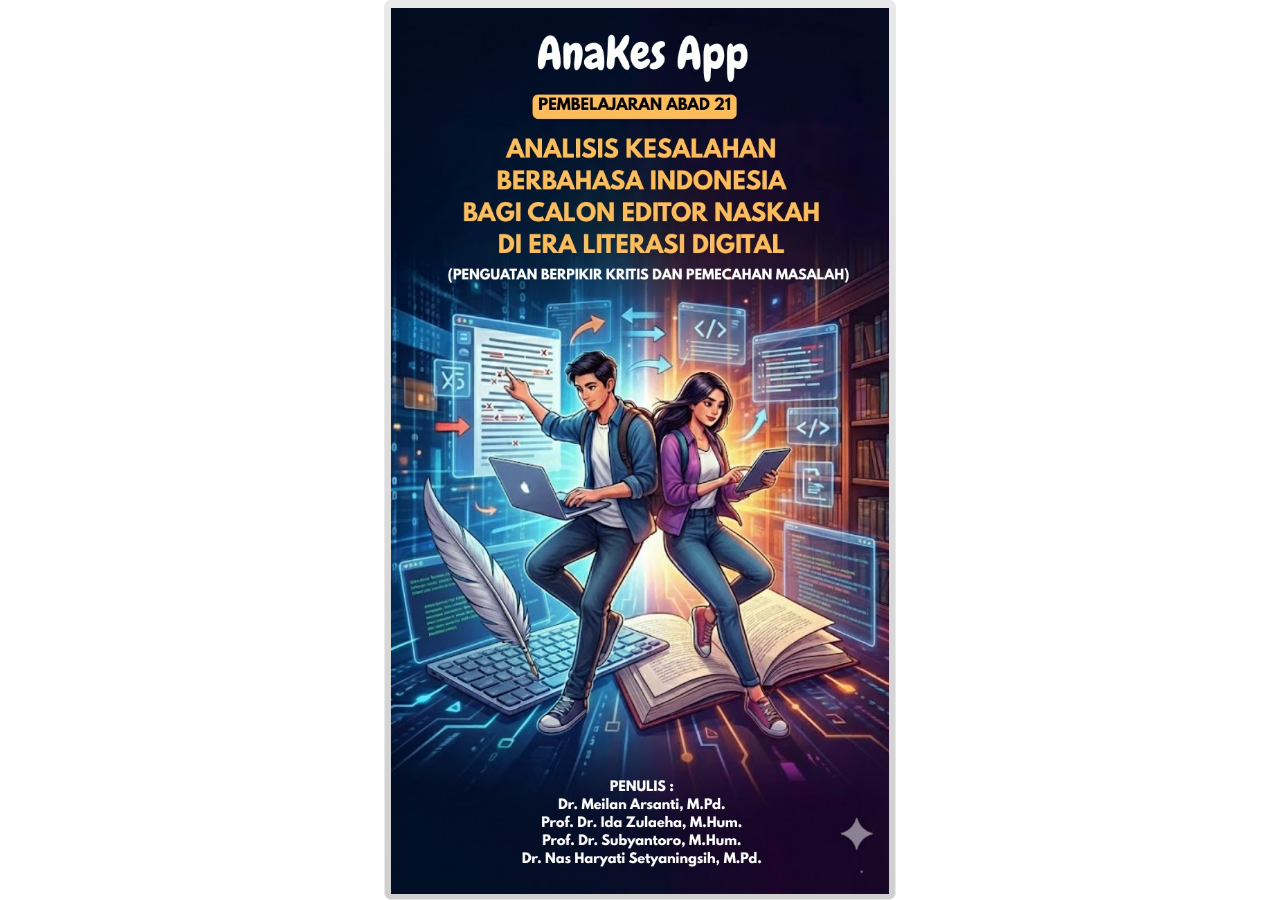
<file: index.html>
<!DOCTYPE html>
<html lang="en-US">
<head>
  <meta charset="utf-8">
  <!-- Created using Storyline 3 - http://www.articulate.com  -->
  <!-- version: 3.10.22406.0 -->
  <title>ANAKES APP</title>
  <meta http-equiv="x-ua-compatible" content="IE=edge" />
  <meta name="viewport" content="width=device-width, initial-scale=1.0, user-scalable=no, shrink-to-fit=no, minimal-ui" />
  <meta name="apple-mobile-web-app-capable" content="yes" />
  <style>
    html, body { height: 100%; padding: 0; margin: 0 }
    #app { height: 100%; width: 100%; }
  </style>
  
  <script>window.THREE = { };</script>
</head>
<body style="background: #FFFFFF" class="cs-HTML theme-classic">
  <!-- 360 -->
  <script>!function(e){function n(e,i){return e.test(i)}function i(e){var i=e||navigator.userAgent,o=i.split("[FBAN");if(void 0!==o[1]&&(i=o[0]),this.apple={phone:n(t,i),ipod:n(d,i),tablet:!n(t,i)&&n(s,i),device:n(t,i)||n(d,i)||n(s,i)},this.amazon={phone:n(h,i),tablet:!n(h,i)&&n(a,i),device:n(h,i)||n(a,i)},this.android={phone:n(h,i)||n(b,i),tablet:!n(h,i)&&!n(b,i)&&(n(a,i)||n(r,i)),device:n(h,i)||n(a,i)||n(b,i)||n(r,i)},this.windows={phone:n(l,i),tablet:n(p,i),device:n(l,i)||n(p,i)},this.other={blackberry:n(f,i),blackberry10:n(u,i),opera:n(c,i),firefox:n(A,i),chrome:n(w,i),device:n(f,i)||n(u,i)||n(c,i)||n(A,i)||n(w,i)},this.seven_inch=n(v,i),this.any=this.apple.device||this.android.device||this.windows.device||this.other.device||this.seven_inch,this.phone=this.apple.phone||this.android.phone||this.windows.phone,this.tablet=this.apple.tablet||this.android.tablet||this.windows.tablet,"undefined"==typeof window)return this}function o(){var e=new i;return e.Class=i,e}var t=/iPhone/i,d=/iPod/i,s=/iPad/i,b=/(?=.*\bAndroid\b)(?=.*\bMobile\b)/i,r=/Android/i,h=/(?=.*\bAndroid\b)(?=.*\bSD4930UR\b)/i,a=/(?=.*\bAndroid\b)(?=.*\b(?:KFOT|KFTT|KFJWI|KFJWA|KFSOWI|KFTHWI|KFTHWA|KFAPWI|KFAPWA|KFARWI|KFASWI|KFSAWI|KFSAWA)\b)/i,l=/IEMobile/i,p=/(?=.*\bWindows\b)(?=.*\bARM\b)/i,f=/BlackBerry/i,u=/BB10/i,c=/Opera Mini/i,w=/(CriOS|Chrome)(?=.*\bMobile\b)/i,A=/(?=.*\bFirefox\b)(?=.*\bMobile\b)/i,v=new RegExp("(?:Nexus 7|BNTV250|Kindle Fire|Silk|GT-P1000)","i");"undefined"!=typeof module&&module.exports&&"undefined"==typeof window?module.exports=i:"undefined"!=typeof module&&module.exports&&"undefined"!=typeof window?module.exports=o():"function"==typeof define&&define.amd?define("isMobile",[],e.isMobile=o()):e.isMobile=o()}(this);
    window.isMobile.apple.tablet = window.isMobile.apple.tablet ||
      (navigator.platform === 'MacIntel' && navigator.maxTouchPoints > 1);
    window.isMobile.apple.device = window.isMobile.apple.device || window.isMobile.apple.tablet;
    window.isMobile.tablet = window.isMobile.tablet || window.isMobile.apple.tablet;
    window.isMobile.any = window.isMobile.any || window.isMobile.apple.tablet;
  </script>

  <div id="focus-sink" aria-hidden="true" tabIndex=-1"></div>

  <div id="preso"></div>
  <script>
    window.DS = {};
    window.globals = {
      DATA_PATH_BASE: '',
      HAS_FRAME: true,
      HAS_SLIDE: true,

      lmsPresent: false,
      tinCanPresent: false,
      cmi5Present: false,
      aoSupport: false,
      scale: 'show all',
      captureRc: false,
      browserSize: 'optimal',
      bgColor: '#FFFFFF',
      features: '',
      themeName: 'classic',
      preloaderColor: '#FFFFFF',
      suppressAnalytics: false,
      productChannel: 'perpetual',
      publishSource: 'storyline',
      aid: '',
      cid: 'b4700578-c6f2-47dc-aff6-4ce6037fb4a2',
      playerVersion: '3.10.22406.0',
      maxIosVideoElements: 5,

      
      parseParams: function(qs) {
        if (window.globals.parsedParams != null) {
          return window.globals.parsedParams;
        }
        qs = (qs || window.location.search.substr(1)).split('+').join(' ');
        var params = {},
            tokens,
            re = /[?&]?([^=]+)=([^&]*)/g;

        while (tokens = re.exec(qs)) {
          params[decodeURIComponent(tokens[1]).trim()] =
            decodeURIComponent(tokens[2]).trim();
        }
        window.globals.parsedParams = params;
        return params;
      }

    };

    (function() {

      var classTypes = [ 'desktop', 'mobile', 'phone', 'tablet' ];

      var addDeviceClasses = function(prefix, testObj) {
        var curr, i;
        for (i = 0; i < classTypes.length; i++) {
          curr = classTypes[i];
          if (testObj[curr]) {
            document.body.classList.add(prefix + curr);
          }
        }
      };

      var params = window.globals.parseParams(),
          isDevicePreview = params.devicepreview === '1',
          isPhoneOverride = params.deviceType === 'phone' || (isDevicePreview && params.phone == '1'),
          isTabletOverride = (params.deviceType === 'tablet' || isDevicePreview) && !isPhoneOverride,
          isMobileOverride = isPhoneOverride || isTabletOverride;

      var deviceView = {
        desktop: !window.isMobile.any && !isMobileOverride,
        mobile: window.isMobile.any || isMobileOverride,
        phone: isPhoneOverride || (window.isMobile.phone && !isTabletOverride),
        tablet: isTabletOverride || window.isMobile.tablet
      };

      window.globals.deviceView = deviceView;
      window.isMobile.desktop = !window.isMobile.any;
      window.isMobile.mobile = window.isMobile.any;

      addDeviceClasses('view-', deviceView);

    })();
  </script>
  
  <script src='story_content/user.js' type=text/javascript></script>
  <div class="slide-loader"></div>

  <script type="text/javascript">
    if (window.globals.deviceView.isMobile) { var doc = document, loader = doc.body.querySelector('.slide-loader'); [ 1, 2, 3 ].forEach(function(n) { var d = doc.createElement('div'); d.style.backgroundColor = window.globals.preloaderColor; d.classList.add('mobile-loader-dot'); d.classList.add('dot' + n); loader.appendChild(d); }); }
  </script>

  <div class="mobile-load-title-overlay" style="display: none">
    <div class="mobile-load-title">ANAKES APP</div>
  </div>

  <div class="mobile-chrome-warning"></div>

  <script>
    
    if (window.autoSpider && window.vInterfaceObject) {
      document.querySelector('.mobile-load-title-overlay').style.display = 'none';
    }
  </script>

  

  <link rel="stylesheet" href="html5/data/css/output.min.css" data-noprefix />
</body>
<script src="html5/lib/scripts/ds-bootstrap.min.js"></script>
</html>
</file>
<file: html5/data/css/output.min.css>
@font-face {
  font-family: 'Open SansBold CharsBold901F43E7';
  src: url('[data-uri]');
  font-style: normal;
  font-weight: normal;
}
@font-face {
  font-family: 'Open Sans Charset1_ 5WVB67D05EC';
  src: url('[data-uri]');
  font-style: normal;
  font-weight: normal;
}
@font-face {
  font-family: 'Eras Bold ITC CharsBold7C2D51DA';
  src: url('[data-uri]');
  font-style: normal;
  font-weight: normal;
}
@font-face {
  font-family: 'Comic Sans MSBold CBold9717D850';
  src: url('[data-uri]');
  font-style: normal;
  font-weight: normal;
}
@font-face {
  font-family: 'Open SansBold CharsBoldE47A47C6';
  src: url('[data-uri]');
  font-style: normal;
  font-weight: normal;
}
.cs-npnxnanbnsnfns00000000001 .cs-infopanel  {
  box-shadow: 0 1px 0 rgba(184, 184, 184, 1);
  background: rgba(255, 255, 255, 1);
}
.cs-npnxnanbnsnfns00000000001 .cs-infopanel .cs-link {
  color: rgba(124, 34, 128, 1);
}
.cs-npnxnanbnsnfns00000000001 .cs-infopanel .cs-link:hover {
  color: rgba(0, 0, 238, 1);
}
.cs-npnxnanbnsnfns00000000001 .cs-infopanel .cs-name {
  color: rgba(68, 68, 68, 1);
}
.cs-npnxnanbnsnfns00000000001 .cs-infopanel .cs-title {
  color: rgba(153, 153, 153, 1);
}
.cs-npnxnanbnsnfns00000000001 .cs-infopanelpopup  {
  box-shadow: 0 1px 0 rgba(184, 184, 184, 1);
  background: linear-gradient(180deg, rgba(233, 233, 233, 1) 0%, rgba(207, 207, 207, 1) 100%);
}
.cs-npnxnanbnsnfns00000000001 .cs-infopanelpopup .cs-link {
  color: rgba(124, 34, 128, 1);
}
.cs-npnxnanbnsnfns00000000001 .cs-infopanelpopup .cs-link:hover {
  color: rgba(0, 0, 238, 1);
}
.cs-npnxnanbnsnfns00000000001 .cs-infopanelpopup .cs-name {
  color: rgba(68, 68, 68, 1);
}
.cs-npnxnanbnsnfns00000000001 .cs-infopanelpopup .cs-bio {
  color: rgba(153, 153, 153, 1);
}
.cs-npnxnanbnsnfns00000000001 .cs-timer  {
  color: rgba(85, 85, 85, 1);
}
.cs-npnxnanbnsnfns00000000001 .cs-duration stop:first-child {
  stop-color: rgba(0, 215, 255, 1);
}
.cs-npnxnanbnsnfns00000000001 .cs-duration stop:last-child {
  stop-color: rgba(0, 171, 255, 1);
}
.cs-npnxnanbnsnfns00000000001 .cs-elapsed stop:first-child {
  stop-color: rgba(254, 227, 71, 1);
}
.cs-npnxnanbnsnfns00000000001 .cs-elapsed stop:last-child {
  stop-color: rgba(252, 204, 42, 1);
}
.cs-npnxnanbnsnfns00000000001 .cs-timer .cs-pie .cs-innerstroke {
  stroke: rgba(199, 199, 199, 1);
}
.cs-npnxnanbnsnfns00000000001 .cs-timer .cs-pie .cs-innerborder {
  stroke: rgba(255, 255, 255, 1);
}
.cs-npnxnanbnsnfns00000000001 .cs-window  {
  box-shadow: 0 8px 5px rgba(0, 0, 0, 0.2);
  border-color: rgba(234, 234, 234, 1);
  background: rgba(243, 243, 243, 1);
  color: rgba(85, 85, 85, 1);
}
.cs-npnxnanbnsnfns00000000001 .cs-window .cs-diva {
  border-color: rgba(247, 247, 247, 1);
}
.cs-npnxnanbnsnfns00000000001 .cs-window .cs-divb {
  border-color: rgba(211, 211, 211, 1);
}
.cs-npnxnanbnsnfns00000000001 .cs-editor .cs-editor-slide {
  color: rgba(85, 85, 85, 1);
}
.cs-npnxnanbnsnfns00000000001 .cs-editor .cs-editor-html {
  color: rgba(68, 68, 68, 1);
}
.cs-npnxnanbnsnfns00000000001 .cs-editor .cs-editor-button {
  text-shadow: 0 1px 0 rgba(240, 240, 240, 1);
  color: rgba(53, 53, 53, 1);
  border-color: rgba(177, 177, 177, 1);
  background: linear-gradient(180deg, rgba(245, 245, 245, 1) 0%, rgba(199, 199, 199, 1) 100%);
}
.cs-npnxnanbnsnfns00000000001 .cs-editor .cs-editor-button:hover {
  background: linear-gradient(180deg, rgba(242, 242, 242, 1) 0%, rgba(175, 175, 175, 1) 100%);
}
.cs-npnxnanbnsnfns00000000001 .cs-editor .cs-editor-button:active {
  background: linear-gradient(180deg, rgba(199, 199, 199, 1) 0%, rgba(244, 244, 244, 1) 100%);
}
.cs-npnxnanbnsnfns00000000001 .cs-listitem  {
  color: rgba(53, 53, 53, 1);
  border-color: rgba(223, 223, 223, 1);
}
.cs-npnxnanbnsnfns00000000001 .cs-listitem.cs-viewed {
  color: rgba(144, 144, 144, 1);
}
.cs-npnxnanbnsnfns00000000001 .cs-listitem.cs-selected {
  color: rgba(53, 53, 53, 1);
  background: rgba(192, 226, 241, 1);
}
.cs-npnxnanbnsnfns00000000001 .cs-listitem.cs-selected:hover {
  background: rgba(192, 226, 241, 1);
}
.cs-npnxnanbnsnfns00000000001 .cs-listitem.cs-selected.hover {
  background: rgba(192, 226, 241, 1);
}
.cs-npnxnanbnsnfns00000000001 .cs-listitem.cs-selected:focus {
  background: rgba(192, 226, 241, 1);
}
.cs-npnxnanbnsnfns00000000001 .cs-listitem .cs-icon-carrot {
  fill: rgba(53, 53, 53, 1);
}
.cs-npnxnanbnsnfns00000000001 .cs-listitem .cs-icon-carrot .cs-shadow {
  fill: rgba(255, 255, 255, 1);
}
.cs-npnxnanbnsnfns00000000001 .cs-listitem:hover {
  background: rgba(230, 230, 230, 1);
}
.cs-npnxnanbnsnfns00000000001 .cs-listitem.hover {
  background: rgba(230, 230, 230, 1);
}
.cs-npnxnanbnsnfns00000000001 .cs-listitem:focus {
  background: rgba(230, 230, 230, 1);
}
.cs-npnxnanbnsnfns00000000001 .cs-glossary  {
  color: rgba(53, 53, 53, 1);
}
.cs-npnxnanbnsnfns00000000001 .cs-glossary .cs-scrolling-panel {
  background: rgba(231, 231, 231, 1);
}
.cs-npnxnanbnsnfns00000000001 .cs-glossary .cs-term.cs-selected .cs-choice-list-trigger {
  color: rgba(53, 53, 53, 1);
  background: rgba(192, 226, 241, 1);
}
.cs-npnxnanbnsnfns00000000001 .cs-glossary .cs-term.cs-selected .cs-choice-list-trigger:focus {
  color: rgba(53, 53, 53, 1);
  background: rgba(192, 226, 241, 1);
}
.cs-npnxnanbnsnfns00000000001 .cs-glossary .cs-term:hover .cs-choice-list-trigger {
  background: rgba(230, 230, 230, 1);
}
.cs-npnxnanbnsnfns00000000001 .cs-glossary .cs-term.hover .cs-choice-list-trigger {
  background: rgba(230, 230, 230, 1);
}
.cs-npnxnanbnsnfns00000000001 .cs-glossary .cs-term .cs-choice-list-trigger:focus {
  background: rgba(230, 230, 230, 1);
}
.cs-npnxnanbnsnfns00000000001 .cs-glossary .cs-diva {
  border-color: rgba(226, 226, 226, 1);
}
.cs-npnxnanbnsnfns00000000001 .cs-glossary .cs-divb {
  border-color: rgba(226, 226, 226, 1);
}
.cs-npnxnanbnsnfns00000000001 .cs-glossary .cs-divc {
  border-color: rgba(250, 250, 250, 1);
}
.cs-npnxnanbnsnfns00000000001 .cs-glossary .cs-heading {
  color: rgba(68, 68, 68, 1);
}
.cs-npnxnanbnsnfns00000000001 .cs-resource .cs-separator {
  border-color: rgba(224, 224, 224, 1);
}
.cs-npnxnanbnsnfns00000000001 .cs-outline  {
  color: rgba(68, 68, 68, 1);
}
.cs-npnxnanbnsnfns00000000001 .cs-outline .cs-diva {
  border-color: rgba(198, 198, 198, 1);
}
.cs-npnxnanbnsnfns00000000001 .cs-outline .cs-divb {
  border-color: rgba(249, 249, 249, 1);
}
.cs-npnxnanbnsnfns00000000001 .cs-outline .cs-divc {
  border-color: rgba(225, 225, 225, 1);
}
.cs-npnxnanbnsnfns00000000001 .cs-outline .cs-search-filter:hover {
  color: rgba(0, 0, 238, 1);
}
.cs-npnxnanbnsnfns00000000001 .cs-outline .cs-search-filter.hover {
  color: rgba(0, 0, 238, 1);
}
.cs-npnxnanbnsnfns00000000001 .cs-transcript  {
  color: rgba(68, 68, 68, 1);
}
.cs-npnxnanbnsnfns00000000001 .cs-transcript .cs-div {
  border-color: rgba(225, 225, 225, 1);
}
.cs-npnxnanbnsnfns00000000001 .cs-tabs:not(.topmenu-item) {
  color: rgba(85, 85, 85, 1);
}
.cs-npnxnanbnsnfns00000000001 .cs-tabs .cs-inner-button:not(.topmenu-item) {
  text-shadow: 0 1px 0 rgba(240, 240, 240, 1);
}
.cs-npnxnanbnsnfns00000000001 .cs-tabs:hover:not(.topmenu-item) {
  color: rgba(51, 51, 51, 1);
}
.cs-npnxnanbnsnfns00000000001 .cs-tabs.cs-selected {
  background: rgba(243, 243, 243, 1);
  color: rgba(51, 51, 51, 1);
}
.cs-npnxnanbnsnfns00000000001 .cs-seekcontrol  {
  background: linear-gradient(180deg, rgba(245, 245, 245, 1) 0%, rgba(199, 199, 199, 1) 100%);
  border-color: rgba(177, 177, 177, 1);
}
.cs-npnxnanbnsnfns00000000001 .cs-seekcontrol .cs-button:hover .cs-icon {
  fill: rgba(85, 85, 85, 1);
}
.cs-npnxnanbnsnfns00000000001 .cs-seekcontrol .cs-button.hover .cs-icon {
  fill: rgba(85, 85, 85, 1);
}
.cs-npnxnanbnsnfns00000000001 .cs-seekcontrol .cs-button .cs-icon-shadow {
  fill: rgba(240, 240, 240, 1);
}
.cs-npnxnanbnsnfns00000000001 .cs-seekcontrol .cs-button .cs-icon {
  fill: rgba(45, 45, 45, 1);
}
.cs-npnxnanbnsnfns00000000001 .cs-seekcontrol .cs-seek .cs-fill {
  background: rgba(255, 255, 255, 1);
}
.cs-npnxnanbnsnfns00000000001 .cs-seekcontrol .cs-seek {
  background: rgba(231, 231, 231, 1);
  border-color: rgba(184, 184, 184, 1);
}
.cs-npnxnanbnsnfns00000000001 .cs-searchinput .cs-input {
  color: rgba(138, 138, 138, 1);
  border-color: rgba(173, 173, 173, 1);
  background: rgba(223, 223, 223, 1);
}
.cs-npnxnanbnsnfns00000000001 .cs-searchinput .cs-input:focus {
  color: rgba(51, 51, 51, 1);
  background: rgba(250, 250, 250, 1);
}
.cs-npnxnanbnsnfns00000000001 .cs-searchinput .cs-input:hover {
  box-shadow: inset 0 0 1px 0 rgba(107, 248, 255, 1);
}
.cs-npnxnanbnsnfns00000000001 .cs-searchinput .cs-input.hover {
  box-shadow: inset 0 0 1px 0 rgba(107, 248, 255, 1);
}
.cs-npnxnanbnsnfns00000000001 .cs-searchinput .cs-button .cs-icon {
  fill: rgba(138, 138, 138, 1);
}
.cs-npnxnanbnsnfns00000000001 .cs-searchinput .cs-button:hover {
  fill: linear-gradient(180deg, rgba(245, 245, 245, 1) 0%, rgba(199, 199, 199, 1) 100%);
}
.cs-npnxnanbnsnfns00000000001 .cs-searchinput .cs-button.hover {
  fill: linear-gradient(180deg, rgba(245, 245, 245, 1) 0%, rgba(199, 199, 199, 1) 100%);
}
.cs-npnxnanbnsnfns00000000001 .cs-menu  {
  box-shadow: 0 1px 0 rgba(184, 184, 184, 1);
  background: rgba(243, 243, 243, 1);
}
.cs-npnxnanbnsnfns00000000001 .cs-topmenu-item.active .cs-tab {
  background: rgba(243, 243, 243, 1);
}
.cs-npnxnanbnsnfns00000000001 .cs-logo  {
  box-shadow: 0 1px 0 rgba(184, 184, 184, 1);
  background: rgba(255, 255, 255, 1);
}
.cs-npnxnanbnsnfns00000000001 .cs-checkbox  {
  color: rgba(68, 68, 68, 1);
}
.cs-npnxnanbnsnfns00000000001 .cs-checkbox:hover {
  border-color: rgba(107, 248, 255, 1);
}
.cs-npnxnanbnsnfns00000000001 .cs-checkbox.hover {
  border-color: rgba(107, 248, 255, 1);
}
.cs-npnxnanbnsnfns00000000001 .cs-checkbox .cs-box {
  color: rgba(255, 255, 255, 1);
  border-color: rgba(184, 184, 184, 1);
}
.cs-npnxnanbnsnfns00000000001 .cs-checkbox .cs-box:checked::after {
  color: rgba(51, 204, 0, 1);
}
.cs-npnxnanbnsnfns00000000001 .cs-button  {
  text-shadow: 0 1px 0 rgba(240, 240, 240, 1);
  color: rgba(53, 53, 53, 1);
  border-color: rgba(177, 177, 177, 1);
  background: linear-gradient(180deg, rgba(245, 245, 245, 1) 0%, rgba(199, 199, 199, 1) 100%);
  box-shadow: 0 1px 0 rgba(207, 207, 207, 1);
}
.cs-npnxnanbnsnfns00000000001 .cs-button .cs-icon {
  fill: rgba(53, 53, 53, 1);
}
.cs-npnxnanbnsnfns00000000001 .cs-button .cs-icon-shadow {
  fill: rgba(240, 240, 240, 1);
}
.cs-npnxnanbnsnfns00000000001 .cs-button:hover {
  background: linear-gradient(180deg, rgba(242, 242, 242, 1) 0%, rgba(175, 175, 175, 1) 100%);
}
.cs-npnxnanbnsnfns00000000001 .cs-button.hover {
  background: linear-gradient(180deg, rgba(242, 242, 242, 1) 0%, rgba(175, 175, 175, 1) 100%);
}
.cs-npnxnanbnsnfns00000000001 .cs-button:active {
  background: linear-gradient(180deg, rgba(199, 199, 199, 1) 0%, rgba(244, 244, 244, 1) 100%);
}
.cs-npnxnanbnsnfns00000000001 .cs-button.cs-disabled:hover {
  background: linear-gradient(180deg, rgba(245, 245, 245, 1) 0%, rgba(199, 199, 199, 1) 100%);
}
.cs-npnxnanbnsnfns00000000001 .cs-button.cs-disabled.hover {
  background: linear-gradient(180deg, rgba(245, 245, 245, 1) 0%, rgba(199, 199, 199, 1) 100%);
}
.cs-npnxnanbnsnfns00000000001 .cs-button.cs-disabled:active {
  background: linear-gradient(180deg, rgba(245, 245, 245, 1) 0%, rgba(199, 199, 199, 1) 100%);
}
.cs-npnxnanbnsnfns00000000001 .cs-button.cs-volume:hover {
  background: linear-gradient(180deg, rgba(245, 245, 245, 1) 0%, rgba(199, 199, 199, 1) 100%);
}
.cs-npnxnanbnsnfns00000000001 .cs-button.cs-volume.hover {
  background: linear-gradient(180deg, rgba(245, 245, 245, 1) 0%, rgba(199, 199, 199, 1) 100%);
}
.cs-npnxnanbnsnfns00000000001 .cs-button.cs-volume:active {
  background: linear-gradient(180deg, rgba(245, 245, 245, 1) 0%, rgba(199, 199, 199, 1) 100%);
}
.cs-npnxnanbnsnfns00000000001.cs-base  {
  color: rgba(85, 85, 85, 1);
  border-color: rgba(233, 233, 233, 1);
  background: linear-gradient(180deg, rgba(233, 233, 233, 1) 0%, rgba(207, 207, 207, 1) 100%);
}
.cs-npnxnanbnsnfns00000000001.cs-base .cs-separator .cs-diva {
  background: rgba(211, 211, 211, 1);
}
.cs-npnxnanbnsnfns00000000001.cs-base .cs-separator .cs-divb {
  background: rgba(247, 247, 247, 1);
}
.cs-npnxnanbnsnfns00000000001.cs-base .cs-topmenu-item.active .cs-tab {
  border-color: rgba(211, 211, 211, 1);
}
.cs-npnxnanbnsnfns00000000001.cs-base .cs-topmenu-item.active .cs-panel {
  border-color: rgba(211, 211, 211, 1);
}
.cs-npnxnanbnsnfns00000000001.cs-base .cs-left {
  background: linear-gradient(180deg, rgba(219, 219, 219, 1) 0%, rgba(195, 195, 195, 1) 100%);
}
.cs-npnxnanbnsnfns00000000001.cs-base .cs-area-primary .cs-slide-container {
  background: linear-gradient(180deg, rgba(233, 233, 233, 1) 0%, rgba(207, 207, 207, 1) 100%);
}
.cs-npnxnanbnsnfns00000000001 .cs-volume::-moz-range-thumb {
  border-color: rgba(165, 165, 165, 1);
  box-shadow: inset 0 0 1px 0 rgba(212, 212, 212, 1);
  background: rgba(200, 200, 200, 1);
}
.cs-npnxnanbnsnfns00000000001 .cs-volume::-ms-thumb {
  border-color: rgba(165, 165, 165, 1);
  box-shadow: inset 0 0 1px 0 rgba(212, 212, 212, 1);
  background: rgba(200, 200, 200, 1);
}
.cs-npnxnanbnsnfns00000000001 .cs-volume::-webkit-slider-thumb {
  border-color: rgba(165, 165, 165, 1);
  box-shadow: inset 0 0 1px 0 rgba(212, 212, 212, 1);
  background: rgba(200, 200, 200, 1);
}
.cs-npnxnanbnsnfns00000000001 .cs-volume::-moz-range-track {
  border-color: rgba(242, 242, 242, 1);
  background: linear-gradient(180deg, rgba(188, 188, 188, 1) 0%, rgba(188, 188, 188, 1) 50.196%, rgba(195, 195, 195, 1) 100%);
}
.cs-npnxnanbnsnfns00000000001 .cs-volume::-ms-track {
  border-color: rgba(242, 242, 242, 1);
  background: linear-gradient(180deg, rgba(188, 188, 188, 1) 0%, rgba(188, 188, 188, 1) 50.196%, rgba(195, 195, 195, 1) 100%);
}
.cs-npnxnanbnsnfns00000000001 .cs-volume::-webkit-slider-runnable-track {
  border-color: rgba(242, 242, 242, 1);
  background: linear-gradient(180deg, rgba(188, 188, 188, 1) 0%, rgba(188, 188, 188, 1) 50.196%, rgba(195, 195, 195, 1) 100%);
}
body.show-focus .tab-focus-box {
  border-color: rgba(255, 255, 0, 1);
}
.skipnav {
  border-color: rgba(255, 255, 0, 1);
}
.fn-npnxnanbsnfns00000000001 {
  font-family: 'Open SansD6FFC9F9';
  -webkit-font-variant-ligatures: no-common-ligatures;
  font-variant-ligatures: no-common-ligatures;
}
.fn-pxabnsnfns00000000001 {
  font-family: 'Open SansD6FFC9F9';
  -webkit-font-variant-ligatures: no-common-ligatures;
  font-variant-ligatures: no-common-ligatures;
}
.fn-npxnabnsnfns00000000001 {
  font-family: 'Open SansD6FFC9F9';
  -webkit-font-variant-ligatures: no-common-ligatures;
  font-variant-ligatures: no-common-ligatures;
}
.fn-npnxnanbnsnfns00000000001 {
  font-family: 'Open SansD6FFC9F9';
  -webkit-font-variant-ligatures: no-common-ligatures;
  font-variant-ligatures: no-common-ligatures;
}
.fn-pxabnsnfns00000000000 {
  font-family: 'Open SansD6FFC9F9';
  -webkit-font-variant-ligatures: no-common-ligatures;
  font-variant-ligatures: no-common-ligatures;
}
@font-face {
  font-family: 'Open SansD6FFC9F9';
  src: url('[data-uri]');
  font-style: normal;
  font-weight: bold;
}
@font-face {
  font-family: 'Open SansD6FFC9F9';
  src: url('[data-uri]');
  font-style: normal;
  font-weight: normal;
}
.cs-InvalidPromptSlide .cs-6AWMHZ2fbk8-InvalidPromptSlide-btn0 {
  color: rgba(53, 53, 53, 1);
  border-color: rgba(177, 177, 177, 1);
  background: linear-gradient(180deg, rgba(245, 245, 245, 1) 0%, rgba(199, 199, 199, 1) 100%);
  text-shadow: 0 1px 0 rgba(240, 240, 240, 1);
}
.cs-InvalidPromptSlide .cs-6AWMHZ2fbk8-InvalidPromptSlide-btn0 .cs-html {
  color: rgba(68, 68, 68, 1);
}
.cs-InvalidPromptSlide .cs-6AWMHZ2fbk8-InvalidPromptSlide-btn0 .cs-slide {
  border-color: rgba(85, 85, 85, 1);
}
.cs-InvalidPromptSlide .cs-6AWMHZ2fbk8-InvalidPromptSlide-btn0:hover {
  background: linear-gradient(180deg, rgba(242, 242, 242, 1) 0%, rgba(175, 175, 175, 1) 100%);
}
.cs-InvalidPromptSlide .cs-6AWMHZ2fbk8-InvalidPromptSlide-btn0:active {
  background: linear-gradient(180deg, rgba(199, 199, 199, 1) 0%, rgba(244, 244, 244, 1) 100%);
}
.cs-PrintPromptSlide .cs-6AWMHZ2fbk8-PrintPromptSlide-btn0 {
  color: rgba(53, 53, 53, 1);
  border-color: rgba(177, 177, 177, 1);
  background: linear-gradient(180deg, rgba(245, 245, 245, 1) 0%, rgba(199, 199, 199, 1) 100%);
  text-shadow: 0 1px 0 rgba(240, 240, 240, 1);
}
.cs-PrintPromptSlide .cs-6AWMHZ2fbk8-PrintPromptSlide-btn0 .cs-html {
  color: rgba(68, 68, 68, 1);
}
.cs-PrintPromptSlide .cs-6AWMHZ2fbk8-PrintPromptSlide-btn0 .cs-slide {
  border-color: rgba(85, 85, 85, 1);
}
.cs-PrintPromptSlide .cs-6AWMHZ2fbk8-PrintPromptSlide-btn0:hover {
  background: linear-gradient(180deg, rgba(242, 242, 242, 1) 0%, rgba(175, 175, 175, 1) 100%);
}
.cs-PrintPromptSlide .cs-6AWMHZ2fbk8-PrintPromptSlide-btn0:active {
  background: linear-gradient(180deg, rgba(199, 199, 199, 1) 0%, rgba(244, 244, 244, 1) 100%);
}
.cs-ScrollPromptSlide .cs-6AWMHZ2fbk8-ScrollPromptSlide-btn0 {
  color: rgba(53, 53, 53, 1);
  border-color: rgba(177, 177, 177, 1);
  background: linear-gradient(180deg, rgba(245, 245, 245, 1) 0%, rgba(199, 199, 199, 1) 100%);
  text-shadow: 0 1px 0 rgba(240, 240, 240, 1);
}
.cs-ScrollPromptSlide .cs-6AWMHZ2fbk8-ScrollPromptSlide-btn0 .cs-html {
  color: rgba(68, 68, 68, 1);
}
.cs-ScrollPromptSlide .cs-6AWMHZ2fbk8-ScrollPromptSlide-btn0 .cs-slide {
  border-color: rgba(85, 85, 85, 1);
}
.cs-ScrollPromptSlide .cs-6AWMHZ2fbk8-ScrollPromptSlide-btn0:hover {
  background: linear-gradient(180deg, rgba(242, 242, 242, 1) 0%, rgba(175, 175, 175, 1) 100%);
}
.cs-ScrollPromptSlide .cs-6AWMHZ2fbk8-ScrollPromptSlide-btn0:active {
  background: linear-gradient(180deg, rgba(199, 199, 199, 1) 0%, rgba(244, 244, 244, 1) 100%);
}
.cs-ResumePromptSlide .cs-6AWMHZ2fbk8-ResumePromptSlide-btn0 {
  color: rgba(53, 53, 53, 1);
  border-color: rgba(177, 177, 177, 1);
  background: linear-gradient(180deg, rgba(245, 245, 245, 1) 0%, rgba(199, 199, 199, 1) 100%);
  text-shadow: 0 1px 0 rgba(240, 240, 240, 1);
}
.cs-ResumePromptSlide .cs-6AWMHZ2fbk8-ResumePromptSlide-btn0 .cs-html {
  color: rgba(68, 68, 68, 1);
}
.cs-ResumePromptSlide .cs-6AWMHZ2fbk8-ResumePromptSlide-btn0 .cs-slide {
  border-color: rgba(85, 85, 85, 1);
}
.cs-ResumePromptSlide .cs-6AWMHZ2fbk8-ResumePromptSlide-btn0:hover {
  background: linear-gradient(180deg, rgba(242, 242, 242, 1) 0%, rgba(175, 175, 175, 1) 100%);
}
.cs-ResumePromptSlide .cs-6AWMHZ2fbk8-ResumePromptSlide-btn0:active {
  background: linear-gradient(180deg, rgba(199, 199, 199, 1) 0%, rgba(244, 244, 244, 1) 100%);
}
.cs-ResumePromptSlide .cs-6AWMHZ2fbk8-ResumePromptSlide-btn1 {
  color: rgba(53, 53, 53, 1);
  border-color: rgba(177, 177, 177, 1);
  background: linear-gradient(180deg, rgba(245, 245, 245, 1) 0%, rgba(199, 199, 199, 1) 100%);
  text-shadow: 0 1px 0 rgba(240, 240, 240, 1);
}
.cs-ResumePromptSlide .cs-6AWMHZ2fbk8-ResumePromptSlide-btn1 .cs-html {
  color: rgba(68, 68, 68, 1);
}
.cs-ResumePromptSlide .cs-6AWMHZ2fbk8-ResumePromptSlide-btn1 .cs-slide {
  border-color: rgba(85, 85, 85, 1);
}
.cs-ResumePromptSlide .cs-6AWMHZ2fbk8-ResumePromptSlide-btn1:hover {
  background: linear-gradient(180deg, rgba(242, 242, 242, 1) 0%, rgba(175, 175, 175, 1) 100%);
}
.cs-ResumePromptSlide .cs-6AWMHZ2fbk8-ResumePromptSlide-btn1:active {
  background: linear-gradient(180deg, rgba(199, 199, 199, 1) 0%, rgba(244, 244, 244, 1) 100%);
}
.cs-ExternalInterfaceErrorSlide .cs-buttonOK {
  color: rgba(53, 53, 53, 1);
  border-color: rgba(177, 177, 177, 1);
  background: linear-gradient(180deg, rgba(245, 245, 245, 1) 0%, rgba(199, 199, 199, 1) 100%);
  text-shadow: 0 1px 0 rgba(240, 240, 240, 1);
}
.cs-ExternalInterfaceErrorSlide .cs-buttonOK .cs-html {
  color: rgba(68, 68, 68, 1);
}
.cs-ExternalInterfaceErrorSlide .cs-buttonOK .cs-slide {
  border-color: rgba(85, 85, 85, 1);
}
.cs-ExternalInterfaceErrorSlide .cs-buttonOK:hover {
  background: linear-gradient(180deg, rgba(242, 242, 242, 1) 0%, rgba(175, 175, 175, 1) 100%);
}
.cs-ExternalInterfaceErrorSlide .cs-buttonOK:active {
  background: linear-gradient(180deg, rgba(199, 199, 199, 1) 0%, rgba(244, 244, 244, 1) 100%);
}
</file>
